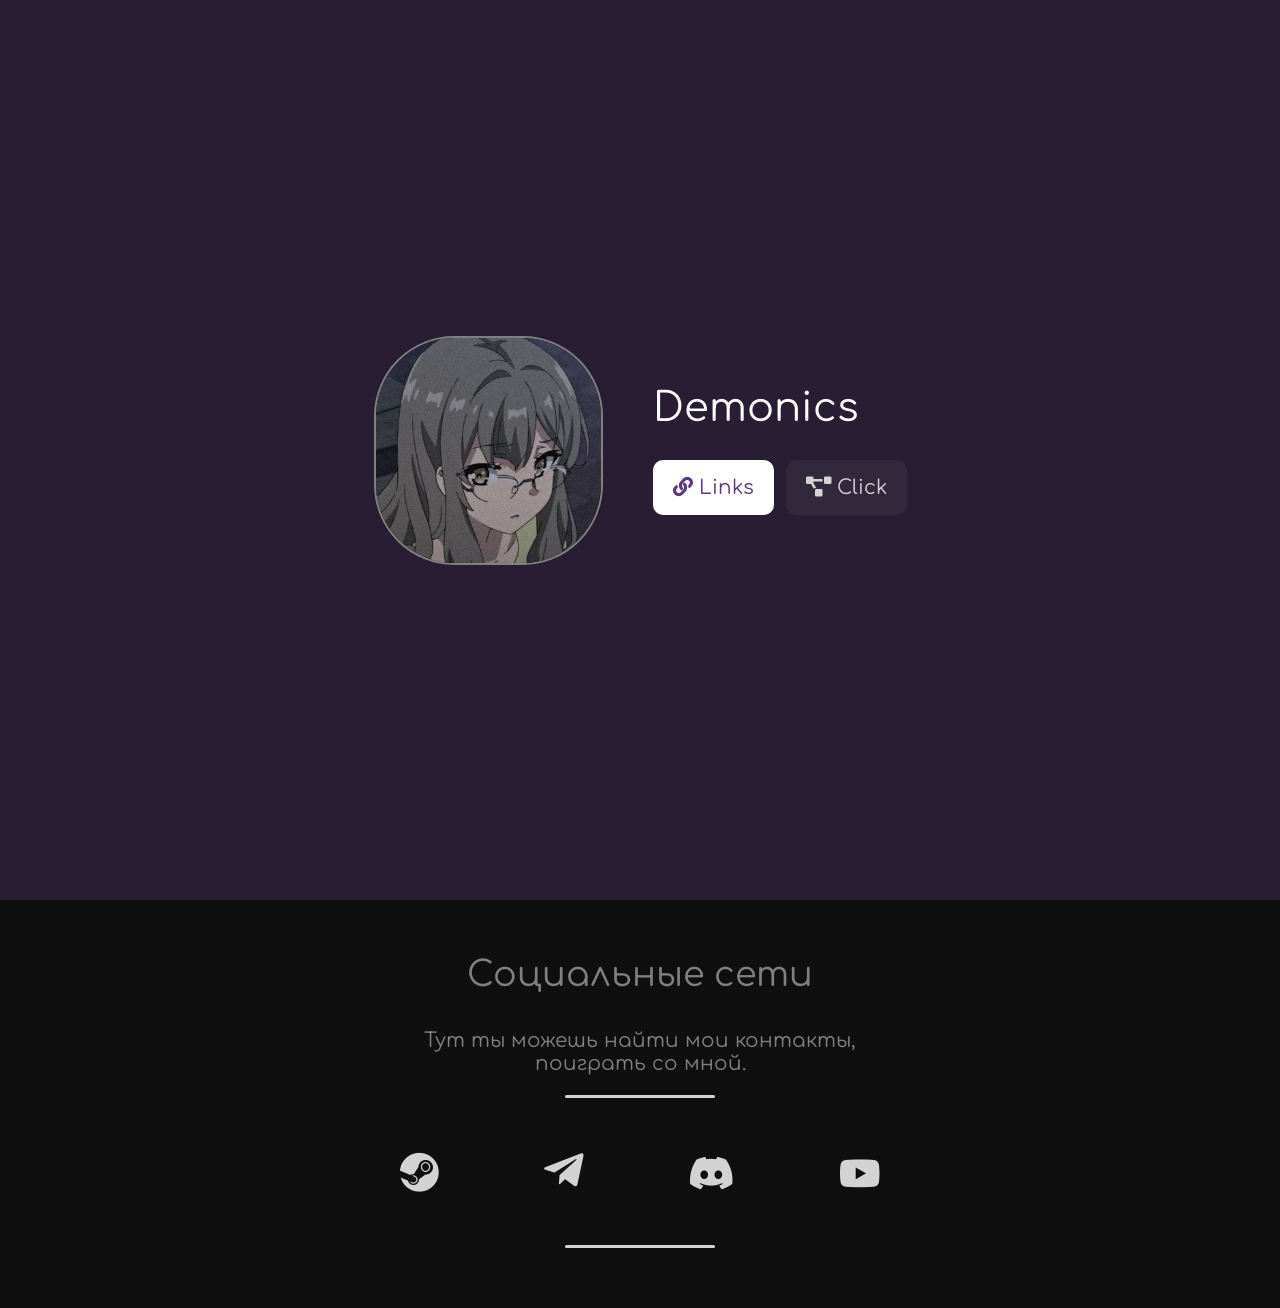
<file: index.html>
<!DOCTYPE html>
<html lang="ru">
<head>
	<meta charset="UTF-8">
	<meta name="viewport" content="width=device-width, initial-scale=1.0">
	<link rel="stylesheet" href="assets/css/all.css">
	<link rel="stylesheet" href="assets/css/styles.css">
	<link rel="icon" type="image/x-icon" href="assets\img\favicon.ico">
	<title>Demonics</title>
</head>
	<div class="top">
		<img src="assets/img/ava.jpg" alt="Ава" class="ava" width="280px" height="280px">
		<br>
		<div class="ttt">
		<p class="text1">Demonics<br>
		<a href="#bottom" class="button fas fa-link" id="button"> Links</a>
		<a href="projects/index.html" class="button2 fas fa-project-diagram"> Click</a>
		</p></div>
	</div>
	<div class="bottom" id="bottom">
		<p class="text2">Социальные сети</p>
		<p class="text3">Тут ты можешь найти мои контакты, <br>поиграть со мной.</p>
		<div class="line"></div>
		<a href="https://steamcommunity.com/id/1demon1cs/" target="_blank" class="social_networks steam fab fa-steam"></a>
		<a href="https://t.me/Demon1cs" target="_blank" class="social_networks telegram fab fa-telegram-plane"></a>
		<a href="https://discord.gg/C8QKMMnAVZ" target="_blank" class="social_networks discord fab fa-discord"></a>
		<a href="https://www.youtube.com/channel/UC6BNiojeVlGGXqhO5cbDzrQ" target="_blank" class="social_networks youtube fab fa-youtube"></a>
		<div class="line2"></div>
	</div>
	<script src="https://ajax.googleapis.com/ajax/libs/jquery/3.4.1/jquery.min.js"></script>
	<script src="assets/js/script.js"></script>
</body>
</html>
</file>
<file: assets/css/styles.css>
body {
   background: url('../img/background.jpg');
   background-color: #281d32;
   background-repeat: no-repeat;
   background-attachment: fixed;
   background-size: cover;
   margin: 0;
}
@font-face {
   font-family: Comfortaa;
   src: url(../fonts/Comfortaa-regular.ttf);
   font-style: normal;
   font-weight: 400;
}
::-webkit-scrollbar {
   width: 0;
}
.top {
   display: flex;
   height: 100vh;
   justify-content: center;
   align-items: center;
}
.ava {
   transform: translate(0,-1000%);
   border: 2px solid gray;
   border-radius: 35%;
   margin-right: 50px;
   animation: ava 1s 1s forwards;
}
@keyframes ava {
   0% {
      opacity: 0;
      transform: translate(0,10%);
   }
   100% {
      transform: translate(0,0);
      opacity: 100;
   }
}
.text1 {
   color: #fff;
   font-family: Comfortaa;
   font-size: 50px;
}
.ttt {
   animation: text1 .8s .5s forwards;
   transform: translate(0,-1000%);
}
@keyframes text1 {
   0% {
      opacity: 0;
      transform: translate(-5%,0%);
   }
   100% {
      transform: translate(0,0);
      opacity: 100;
   }
}
.button {
   color: #5c387c;
   display: inline-block;
   background-color: #fff;
   margin-top: 30px;
   border-radius: 10px;
   padding: 17px 20px;
   font-family: Comfortaa;
   position: relative;
   text-decoration: none;
   font-size: 27px;
   transition: .3s;
   transition-property: background-color;
}
.button:hover {
   background-color: #d3d3d3;
   transition: .3s;
   transition-property: background-color;
}
.button2 {
   color: lightgray;
   display: inline-block;
   background-color: rgba(255, 255, 255, 0.05);
   margin-top: 30px;
   border-radius: 10px;
   padding: 17px 20px;
   font-family: Comfortaa;
   position: relative;
   text-decoration: none;
   font-size: 27px;
   transition: .3s;
   transition-property: background-color;
}
.button2:hover {
   background-color: rgba(255, 255, 255, 0.15);
   transition: .3s;
   transition-property: background-color;
}
.bottom {
   background-color: #0f0f0f;
   font-family: Comfortaa;
   padding-top: 20px;
   padding-bottom: 60px;
   text-align: center;
}
.text2 {
   color: gray;
   font-size: 40px;
}
.text3 {
   color: gray;
   font-size: 25px;
}
.steam {
   margin-right: 100px;
   text-decoration: none;
   color: #d3d3d3;
   font-size: 40px;
   transition: .2s;
   transition-property: color;
}
.steam:hover {
   color: #5c387c;
   transition: .2s;
   transition-property: color;
}
.telegram {
   margin-right: 100px;
   text-decoration: none;
   color: #d3d3d3;
   font-size: 45px;
   transition: .2s;
   transition-property: color;
}
.telegram:hover {
   color: #5c387c;
   transition: .2s;
   transition-property: color;
}
.discord {
   margin-right: 100px;
   text-decoration: none;
   color: #d3d3d3;
   font-size: 37px;
   transition: .2s;
   transition-property: color;
}
.discord:hover {
   color: #5c387c;
   transition: .2s;
   transition-property: color;
}
.youtube {
   text-decoration: none;
   color: #d3d3d3;
   font-size: 37px;
   transition: .2s;
   transition-property: color;

}
.youtube:hover {
   color: #5c387c;
   transition: .2s;
   transition-property: color;
}
.line {
   background-color: #d3d3d3;
   width: 150px;
   height: 3px;
   margin-bottom: 50px;
   margin-left: auto;
   margin-right: auto;
   border-radius: 50px;
}
.line2 {
   background-color: #d3d3d3;
   width: 150px;
   height: 3px;
   margin-top: 50px;
   margin-left: auto;
   margin-right: auto;
   border-radius: 50px;
}
@media screen and (max-width:1280px) {
   body {
      background:  #281d32;
   }
.ava {
   width: 225px;
   height: 225px;
}
.text1 {
   font-size: 40px;
}
.button {
   font-size: 20px;
}
.button2 {
   font-size: 20px;
}
.text2 {
   font-size: 35px;
}
.text3 {
   font-size: 20px;
}
}@media screen and (max-width:980px) {
   .top {
   display: block;
   height: 100vh;
}
.ava {
   display: block;
   margin-left: auto;
   margin-right: auto;
   margin-top: 30px;
   border-radius: 50%;
   width: 200px;
   height: 200px;
}
.text1 {
   text-align: center;
}
.button {
   text-align: center;
}
.button2 {
   text-align: center;
}
.steam {
   font-size: 30px;
}
.telegram {
   font-size: 35px;
}
.discord {
   font-size: 27px;
}
.youtube {
   font-size: 27px;
}
}@media screen and (max-width:800px) {
   .top {
   height: 60vh;
}
.bottom {
   padding-top: 20px;
   padding-bottom: 200px;
}
.ava {
   width: 175px;
   height: 175px;
}
.text1 {
   font-size: 30px;
}
.steam {
   margin-right: 50px;
}
.telegram {
   margin-right: 50px;
}
.discord {
   margin-right: 50px;
}
.text2 {
   font-size: 25px;
}
.text3 {
   font-size: 20px;
}
}@media screen and (max-width:560px) {
   .ava {
   width: 160px;
   height: 160px;
}
.text1 {
   font-size: 28px;
}
.button {
   display: block;
   margin-right: 15px;
   margin-left: 15px;
}
.button2 {
   display: block;
   margin-right: 15px;
   margin-left: 15px;
}
}@media screen and (max-width:400px) {
   .ava {
   width: 125px;
   height: 125px;
}
.text1 {
   font-size: 25px;
}
.button {
   font-size: 15px;
}
.button2 {
   font-size: 15px;
}
.text2 {
   font-size: 20px;
}
.text3 {
   font-size: 15px;
}
.steam {
   font-size: 25px;
}
.telegram {
   font-size: 30px;
}
.discord {
   font-size: 22px;
}
.youtube {
   font-size: 22px;
}
}
</file>
